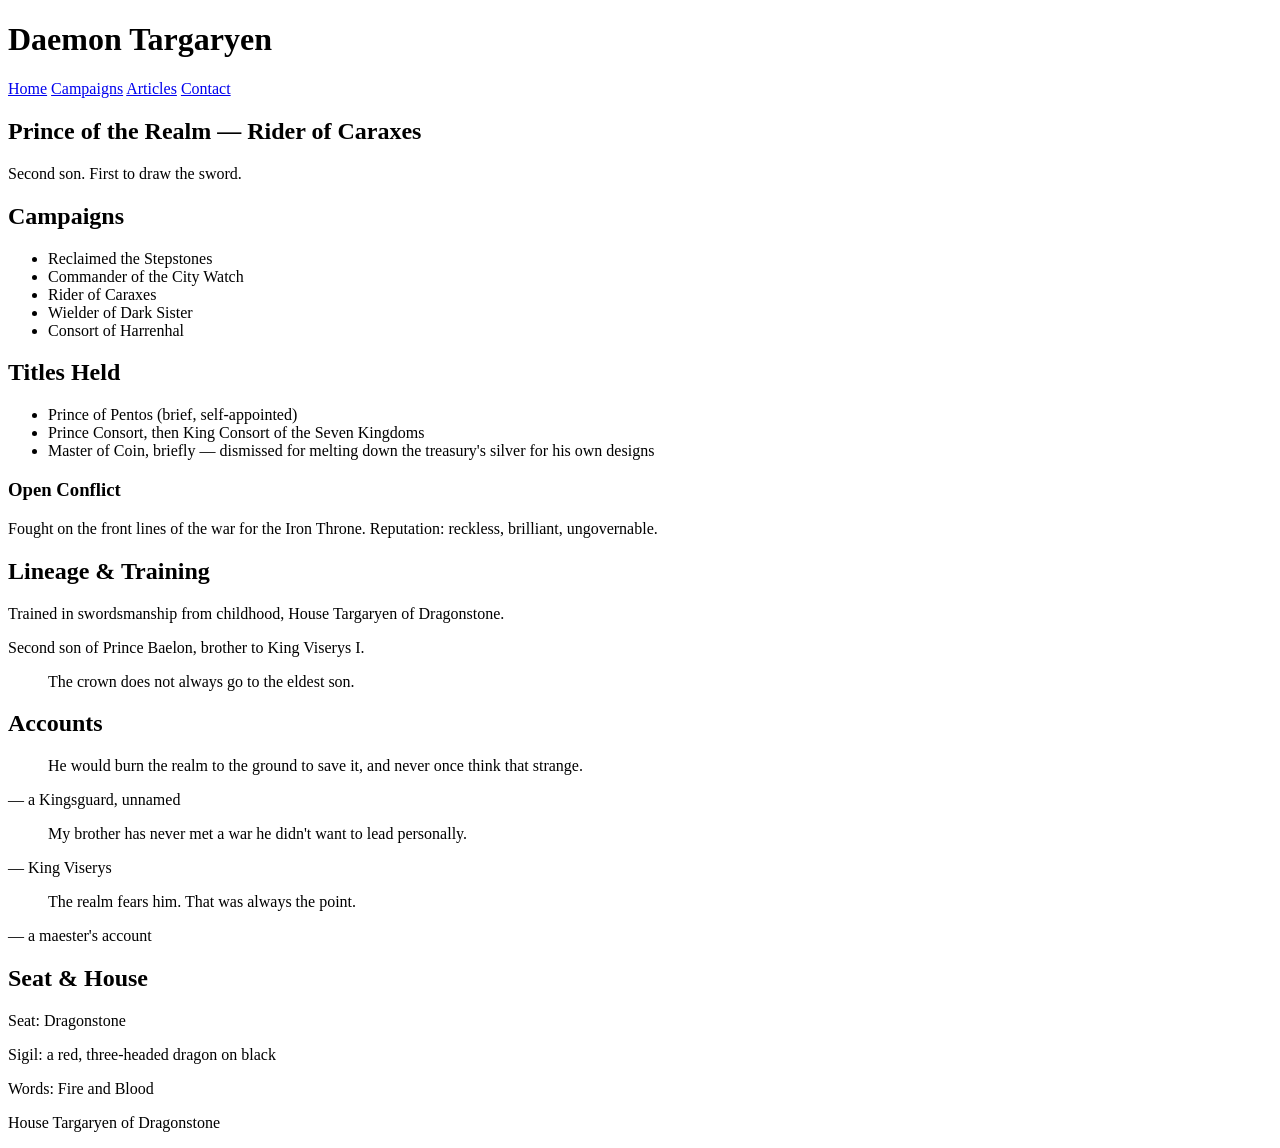
<file: Basic HTML website/index.html>
<!doctype html>
<html lang="en">
  <head>
    <meta charset="UTF-8" />
    <meta name="viewport" content="width=device-width, initial-scale=1.0" />
    <title>Daemon Targaryen — Prince of the Realm</title>
    <meta
      name="description"
      content="Daemon Targaryen, Rider of Caraxes and Prince of the Realm. Campaigns, titles held, lineage, and seat of Dragonstone."
    />
  </head>
  <body>
    <header>
      <h1>Daemon Targaryen</h1>
      <nav>
        <a href="index.html" target="_blank">Home</a>
        <a href="campaigns.html" target="_blank">Campaigns</a>
        <a href="articles.html" target="_blank">Articles</a>
        <a href="contact.html" target="_blank">Contact</a>
      </nav>
    </header>
    <section id="hero">
      <h1>Prince of the Realm — Rider of Caraxes</h1>
      <p>Second son. First to draw the sword.</p>
    </section>
    <section id="campaigns">
      <h2>Campaigns</h2>
      <ul id="achievements">
        <li>Reclaimed the Stepstones</li>
        <li>Commander of the City Watch</li>
        <li>Rider of Caraxes</li>
        <li>Wielder of Dark Sister</li>
        <li>Consort of Harrenhal</li>
      </ul>
    </section>
    <section id="titles">
      <h2>Titles Held</h2>
      <ul>
        <li>Prince of Pentos (brief, self-appointed)</li>
        <li>Prince Consort, then King Consort of the Seven Kingdoms</li>
        <li>
          Master of Coin, briefly — dismissed for melting down the treasury's
          silver for his own designs
        </li>
      </ul>

      <h3>Open Conflict</h3>
      <p>
        Fought on the front lines of the war for the Iron Throne. Reputation:
        reckless, brilliant, ungovernable.
      </p>
    </section>
    <section id="lineage">
      <h2>Lineage & Training</h2>
      <p>
        Trained in swordsmanship from childhood, House Targaryen of Dragonstone.
      </p>
      <p>Second son of Prince Baelon, brother to King Viserys I.</p>
      <blockquote>
        <p>The crown does not always go to the eldest son.</p>
      </blockquote>
    </section>
    <section id="testimonials">
      <h2>Accounts</h2>

      <article>
        <blockquote>
          <p>
            He would burn the realm to the ground to save it, and never once
            think that strange.
          </p>
        </blockquote>
        <p>— a Kingsguard, unnamed</p>
      </article>

      <article>
        <blockquote>
          <p>
            My brother has never met a war he didn't want to lead personally.
          </p>
        </blockquote>
        <p>— King Viserys</p>
      </article>

      <article>
        <blockquote>
          <p>The realm fears him. That was always the point.</p>
        </blockquote>
        <p>— a maester's account</p>
      </article>
    </section>
      <aside id="house">
      <h2>Seat & House</h2>
      <p>Seat: Dragonstone</p>
      <p>Sigil: a red, three-headed dragon on black</p>
      <p>Words: Fire and Blood</p>
    </aside>

  </main>

  <footer>
    <p>House Targaryen of Dragonstone</p>
  </footer>
  </body>
</html>
</file>
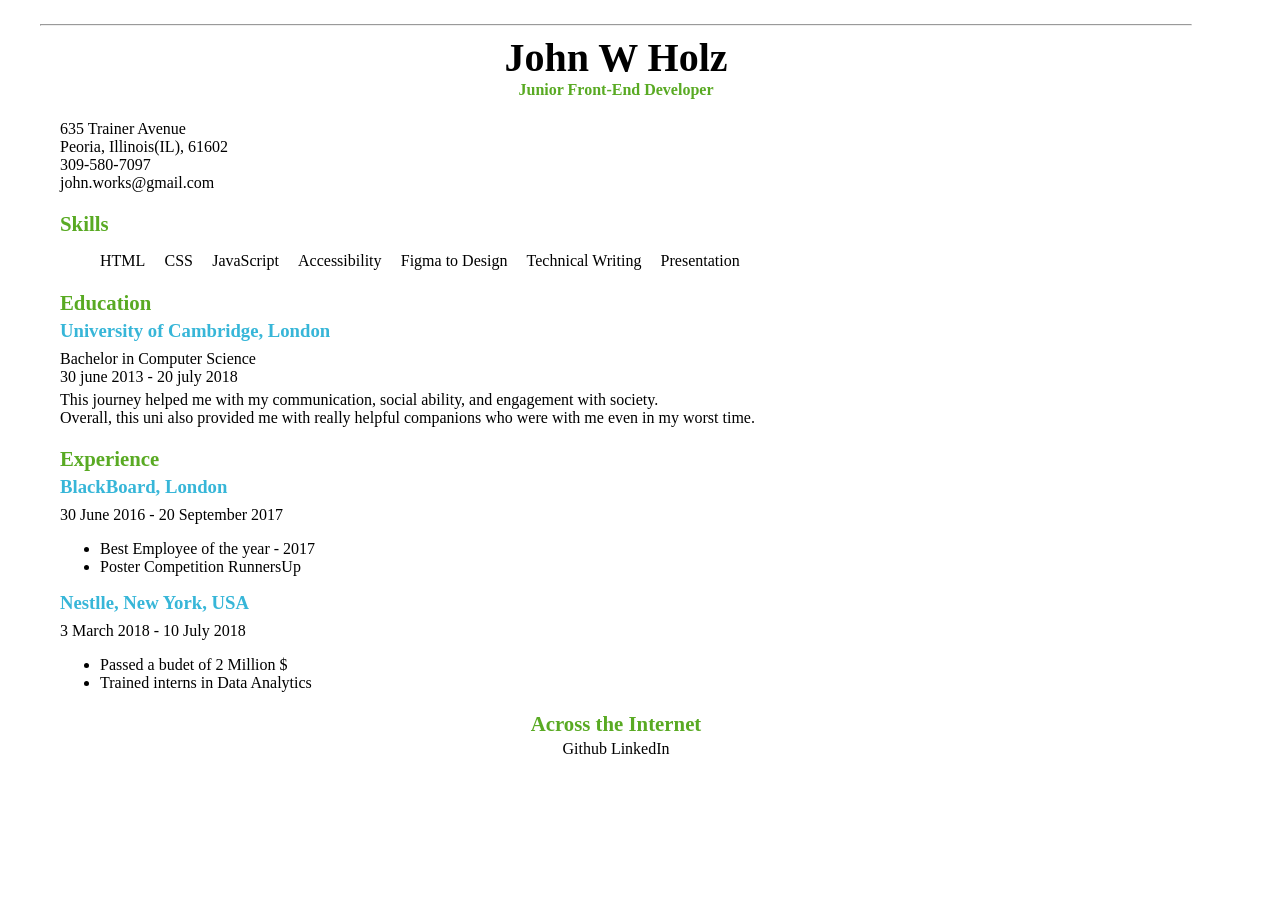
<file: Single-Page-CV/index.html>
<!doctype html>
<html lang="en">
  <head>
    <meta charset="UTF-8" />
    <meta name="viewport" content="width=device-width, initial-scale=1.0" />
    <meta
      name="Description"
      content="CV of John W Holz, Junior Front-End Developer"
    />
    <meta name="author" content="Israq Aman" />
    <meta property="og:title" content="CV of John W Holz" />
    <meta property="og:description" content="Junior Front-End Developer" />
    <meta property="og:type" content="website" />
    <title>CV</title>
    <link rel="stylesheet" href="style.css" />
    <link rel="icon" type="image/png" href="favicon_io/favicon-16x16.png" />
  </head>
  <body>
    <hr />
    <header class="hero">
      <h1>John W Holz</h1>
      <h4>Junior Front-End Developer</h4>
    </header>
    <section id="contact">
      <span>635 Trainer Avenue</span>
      <br />
      <span>Peoria, Illinois(IL), 61602</span>
      <br />
      <span>309-580-7097</span>
      <br />
      <span>john.works@gmail.com</span>
      <br />
    </section>
    <section id="skills">
      <h2>Skills</h2>
      <ul class="skill-list">
        <li>HTML</li>
        <li>CSS</li>
        <li>JavaScript</li>
        <li>Accessibility</li>
        <li>Figma to Design</li>
        <li>Technical Writing</li>
        <li>Presentation</li>
      </ul>
    </section>
    <section id="education">
      <h2>Education</h2>
      <h3>University of Cambridge, London</h3>
      <span>Bachelor in Computer Science</span><br />
      <span>30 june 2013 - 20 july 2018</span>
      <p>
        This journey helped me with my communication, social ability, and
        engagement with society. <br />
        Overall, this uni also provided me with really helpful companions who
        were with me even in my worst time.
      </p>
    </section>
    <section id="experience">
      <h2>Experience</h2>
      <h3>BlackBoard, London</h3>
      <span>30 June 2016 - 20 September 2017</span>
      <ul class="achievements">
        <li>Best Employee of the year - 2017</li>
        <li>Poster Competition RunnersUp</li>
      </ul>
      <h3>Nestlle, New York, USA</h3>
      <span>3 March 2018 - 10 July 2018</span>
      <ul class="achievements">
        <li>Passed a budet of 2 Million $</li>
        <li>Trained interns in Data Analytics</li>
      </ul>
    </section>
    <footer id="links">
      <h2>Across the Internet</h2>
      <a href="github.com">Github</a>
      <a href="google.com">LinkedIn</a>
    </footer>
  </body>
</html>
</file>
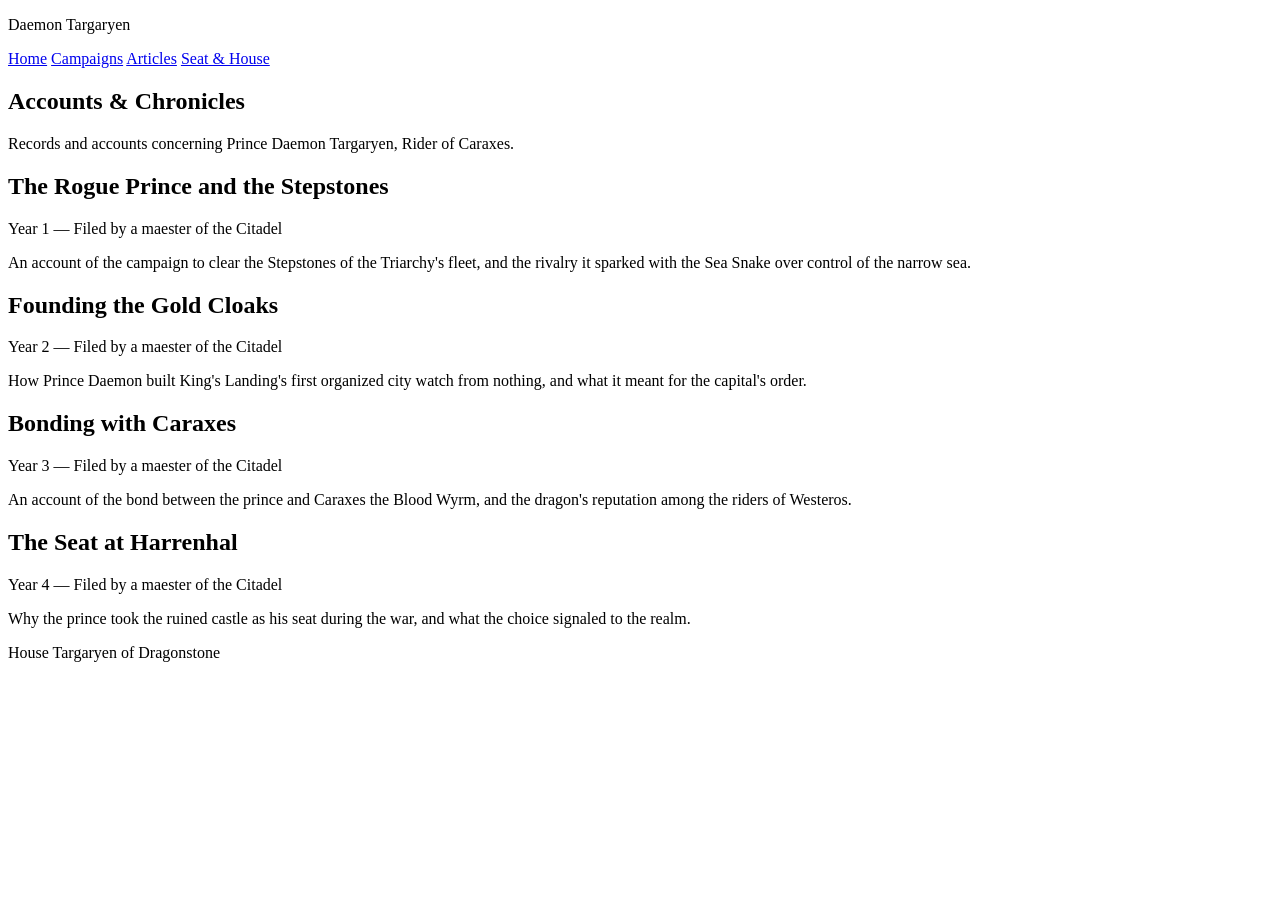
<file: Basic HTML website/articles.html>
<!doctype html>
<html lang="en">
  <head>
    <meta charset="UTF-8" />
    <meta name="viewport" content="width=device-width, initial-scale=1.0" />
    <title>Articles — Daemon Targaryen</title>
    <meta
      name="description"
      content="Accounts, letters, and maester records concerning Prince Daemon Targaryen."
    />
  </head>
  <body>
    <header>
      <p>Daemon Targaryen</p>
      <nav>
        <a href="index.html">Home</a>
        <a href="projects.html">Campaigns</a>
        <a href="articles.html">Articles</a>
        <a href="contact.html">Seat & House</a>
      </nav>
    </header>

    <main>
      <section id="blog-intro">
        <h1>Accounts & Chronicles</h1>
        <p>
          Records and accounts concerning Prince Daemon Targaryen, Rider of
          Caraxes.
        </p>
      </section>

      <section id="posts">
        <article>
          <header>
            <h2>The Rogue Prince and the Stepstones</h2>
            <p>
              <time datetime="0001-01-01">Year 1</time> — Filed by a maester of
              the Citadel
            </p>
          </header>
          <p>
            An account of the campaign to clear the Stepstones of the Triarchy's
            fleet, and the rivalry it sparked with the Sea Snake over control of
            the narrow sea.
          </p>
        </article>

        <article>
          <header>
            <h2>Founding the Gold Cloaks</h2>
            <p>
              <time datetime="0002-01-01">Year 2</time> — Filed by a maester of
              the Citadel
            </p>
          </header>
          <p>
            How Prince Daemon built King's Landing's first organized city watch
            from nothing, and what it meant for the capital's order.
          </p>
        </article>

        <article>
          <header>
            <h2>Bonding with Caraxes</h2>
            <p>
              <time datetime="0003-01-01">Year 3</time> — Filed by a maester of
              the Citadel
            </p>
          </header>
          <p>
            An account of the bond between the prince and Caraxes the Blood
            Wyrm, and the dragon's reputation among the riders of Westeros.
          </p>
        </article>

        <article>
          <header>
            <h2>The Seat at Harrenhal</h2>
            <p>
              <time datetime="0004-01-01">Year 4</time> — Filed by a maester of
              the Citadel
            </p>
          </header>
          <p>
            Why the prince took the ruined castle as his seat during the war,
            and what the choice signaled to the realm.
          </p>
        </article>
      </section>
    </main>

    <footer>
      <p>House Targaryen of Dragonstone</p>
    </footer>
  </body>
</html>
</file>
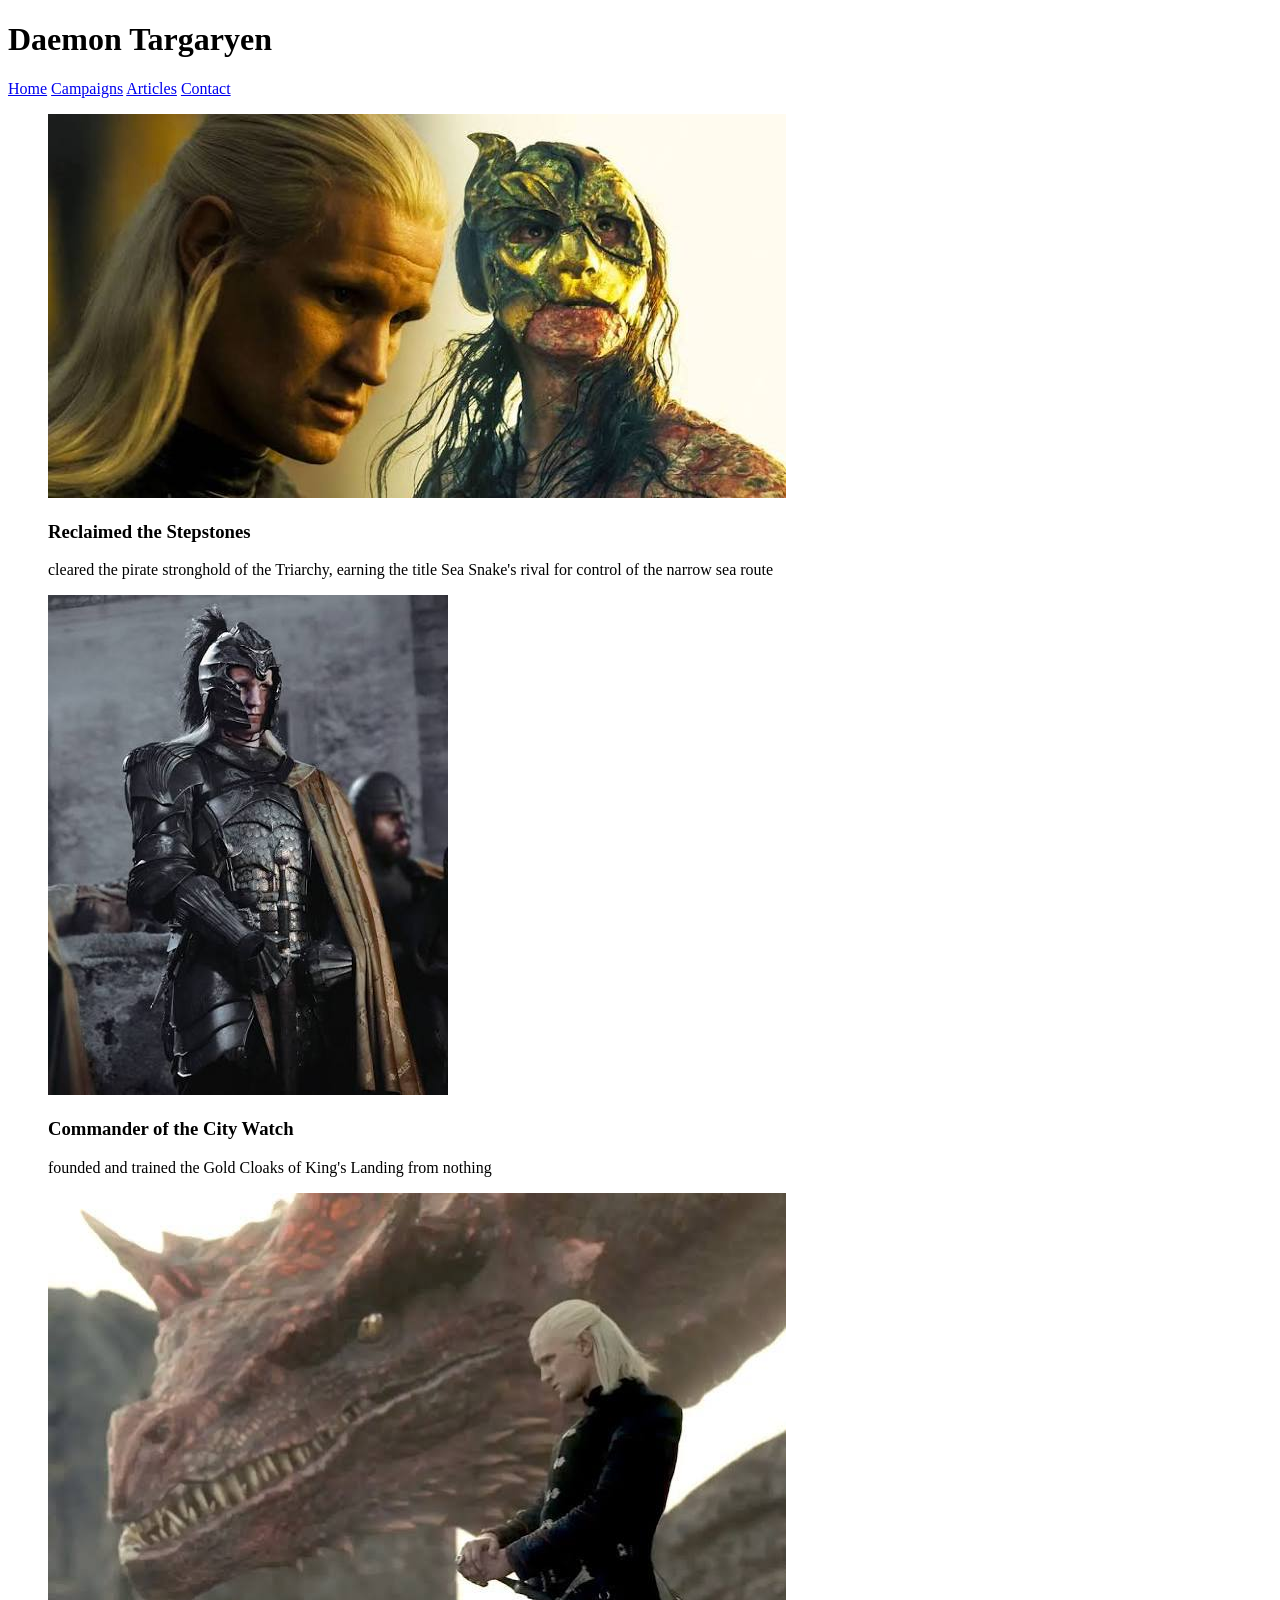
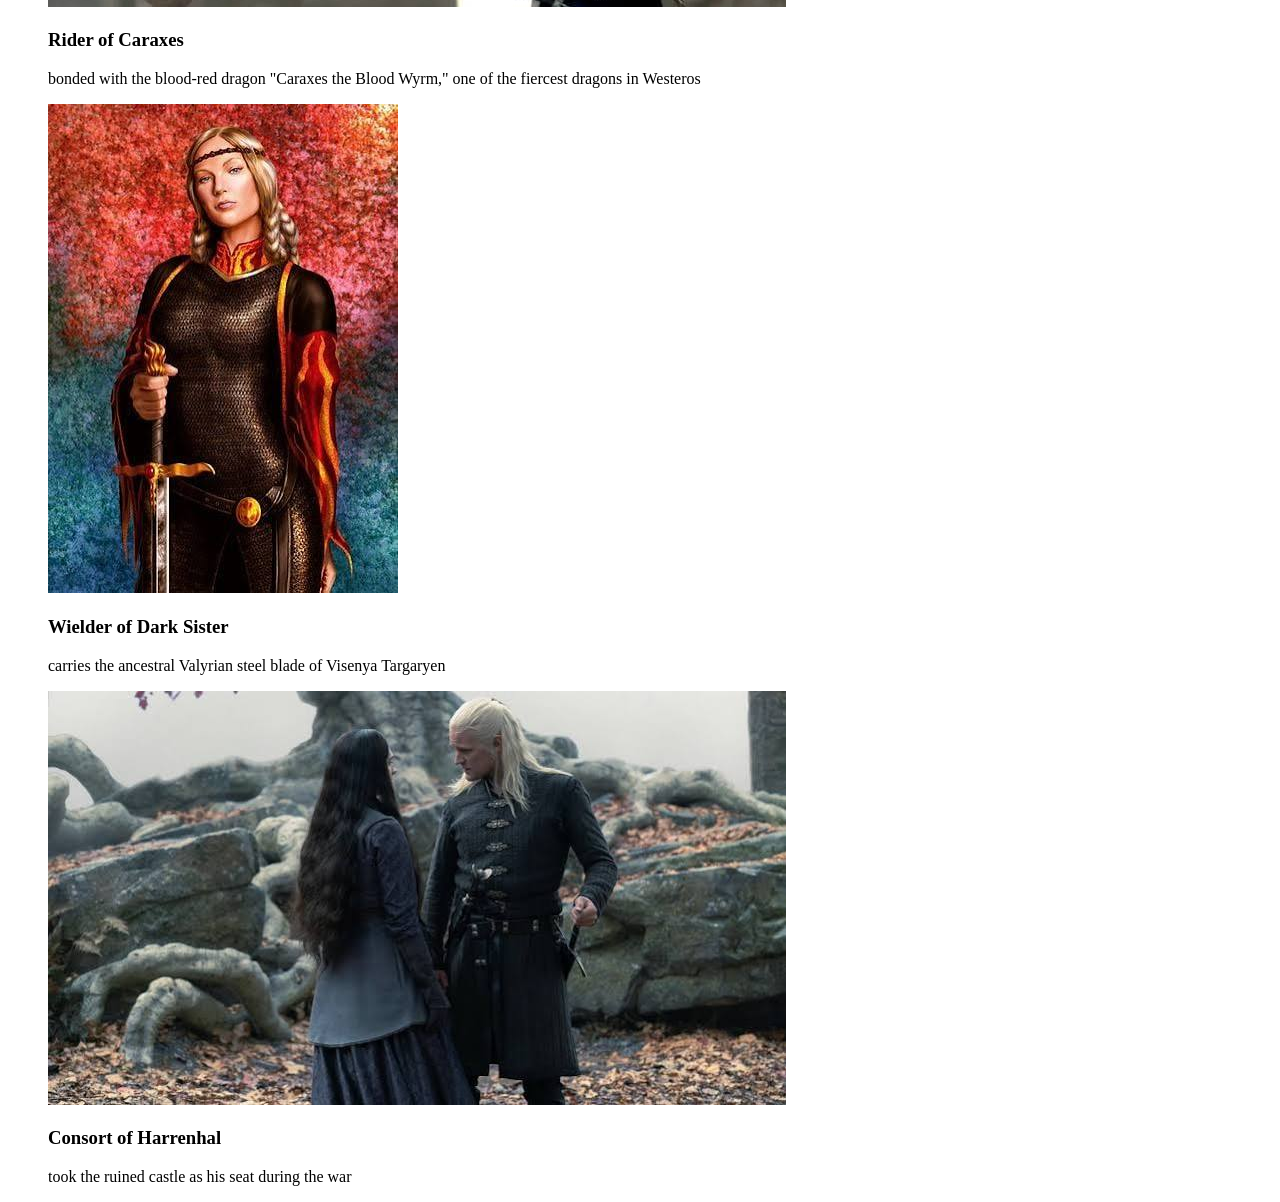
<file: Basic HTML website/campaigns.html>
<!doctype html>
<html lang="en">
  <head>
    <meta charset="UTF-8" />
    <meta name="viewport" content="width=device-width, initial-scale=1.0" />
    <title>Campaigns - Daemon Targaryen</title>
    <meta
      name="description"
      content="A visual catalogue of Daemon Targaryen's campaigns and achievements, from the Stepstones to the founding of the City Watch."
    />
  </head>
  <body>
    <header>
      <h1>Daemon Targaryen</h1>
      <nav>
        <a href="index.html" target="_blank">Home</a>
        <a href="campaigns.html" target="_blank">Campaigns</a>
        <a href="articles.html" target="_blank">Articles</a>
        <a href="contact.html" target="_blank">Contact</a>
      </nav>
    </header>
    <section id="catalogue">
      <figure>
        <img src="assets/stepstones.jfif" alt="Stepstones" />
        <figcaption>
          <h3>Reclaimed the Stepstones</h3>
          <p>
            cleared the pirate stronghold of the Triarchy, earning the title Sea
            Snake's rival for control of the narrow sea route
          </p>
        </figcaption>
      </figure>
      <figure>
        <img src="assets/commander of city watch.jfif" alt="CIty Watch" />
        <figcaption>
          <h3>Commander of the City Watch</h3>
          <p>
            founded and trained the Gold Cloaks of King's Landing from nothing
          </p>
        </figcaption>
      </figure>
      <figure>
        <img src="assets/caraxes.jfif" alt="Caraxes" />
        <figcaption>
          <h3>Rider of Caraxes</h3>
          <p>
            bonded with the blood-red dragon "Caraxes the Blood Wyrm," one of
            the fiercest dragons in Westeros
          </p>
        </figcaption>
      </figure>
      <figure>
        <img src="assets/dark sister.jfif" alt="Dark Sister" />
        <figcaption>
          <h3>Wielder of Dark Sister</h3>
          <p>carries the ancestral Valyrian steel blade of Visenya Targaryen</p>
        </figcaption>
      </figure>
      <figure>
        <img src="assets/harrenhall.jfif" alt="Harrenhall" />
        <figcaption>
          <h3>Consort of Harrenhal</h3>
          <p>took the ruined castle as his seat during the war</p>
        </figcaption>
      </figure>
    </section>
  </body>
</html>
</file>
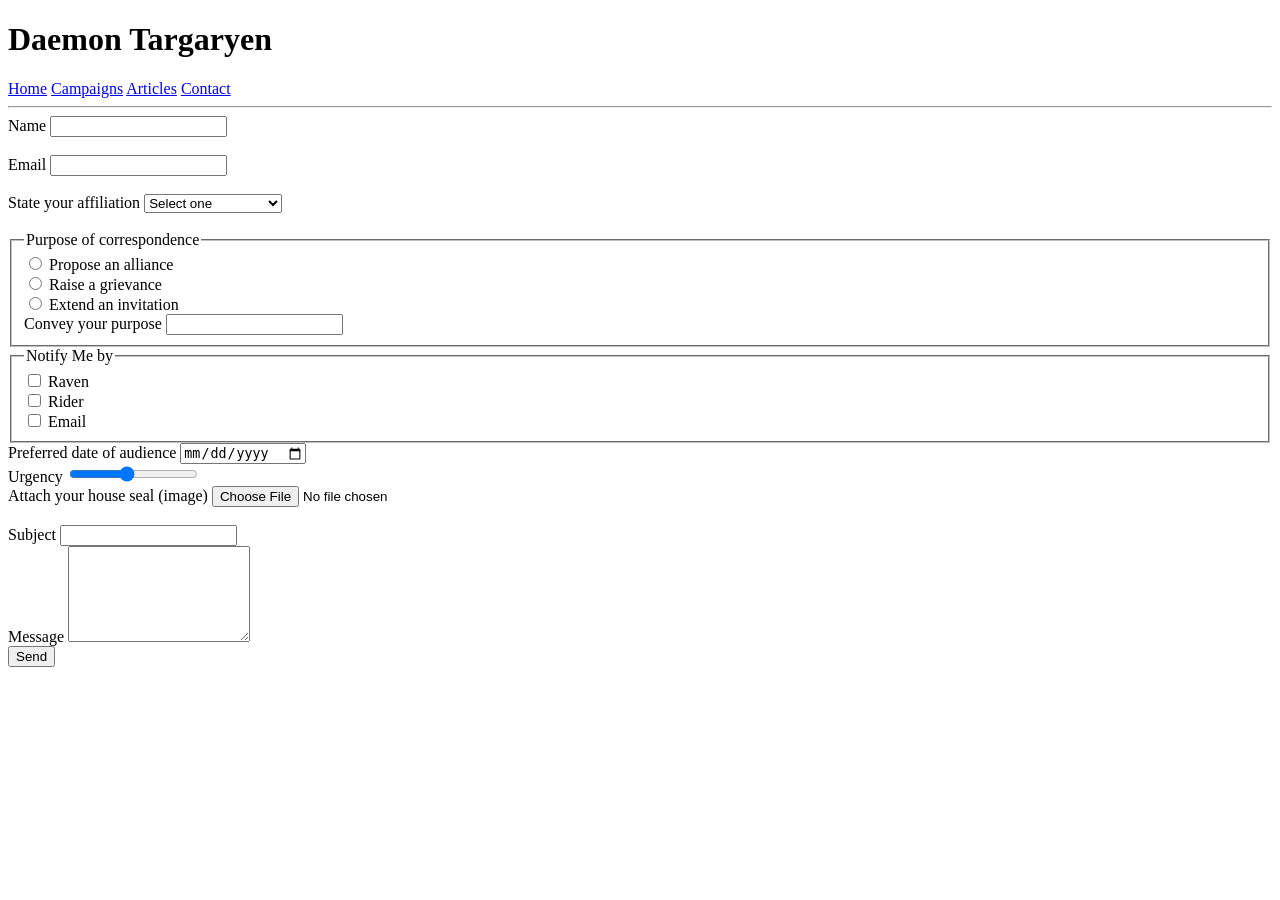
<file: Basic HTML website/contact.html>
<!doctype html>
<html lang="en">
  <head>
    <meta charset="UTF-8" />
    <meta name="viewport" content="width=device-width, initial-scale=1.0" />
    <title>Contact - Daemon Targaryen</title>
  </head>
  <body>
    <header>
      <h1>Daemon Targaryen</h1>
      <nav>
        <a href="index.html" target="_blank">Home</a>
        <a href="campaigns.html" target="_blank">Campaigns</a>
        <a href="articles.html" target="_blank">Articles</a>
        <a href="contact.html" target="_blank">Contact</a>
      </nav>
    </header>
    <hr />
    <section id="contact-form">
      <form action="#" method="post">
        <div>
          <label for="name">Name</label>
          <input type="text" name="name" id="name" />
        </div>
        <br />
        <div>
          <label for="Email">Email</label>
          <input type="text" name="Email" id="Email" />
        </div>
        <br />
        <div>
          <label for="affiliation">State your affiliation</label>
            <select name="affiliation" id="affiliation">
              <option value="">Select one</option>
              <option value="house">A Great House</option>
              <option value="citadel">The Citadel</option>
              <option value="kingsguard">Kingsguard / Watch</option>
              <option value="smallfolk">Smallfolk</option>
              <option value="other">Other</option>
            </select>
          </label>
        </div> <br>
        <fieldset id="purpose">
            <legend>Purpose of correspondence</legend>
             <div>
                <input type="radio" name="purpose" id="purpose-alliance" value="alliance">
                <label for="purpose-alliance">Propose an alliance</label>
            </div>
             <div>
                <input type="radio" name="purpose" id="purpose-grievance" value="grievance">
                <label for="purpose-grievance">Raise a grievance</label>
            </div>
             <div>
                <input type="radio" name="purpose" id="purpose-invitation" value="invitation">
                <label for="purpose-invitation">Extend an invitation</label>
            </div>
            <div>
                <label for="message">Convey your purpose</label>
                <input type="text" name="message" id="message">
            </div>
        </fieldset>
        <fieldset>
            <legend>Notify Me by</legend>
            <div>
                <input type="checkbox" name="notify" id="notify-raven" value="raven">
                <label for="notify-raven">Raven</label>
            </div>
            <div>
                <input type="checkbox" name="notify" id="notify-rider" value="rider">
                <label for="notify-rider">Rider</label>
            </div>
            <div>
                <input type="checkbox" name="notify" id="notify-email" value="email">
                <label for="notify-email">Email</label>
            </div>
        </fieldset>
            <div>
                <label for="preferred-date">Preferred date of audience</label>
                <input type="date" id="preferred-date" name="preferred-date">
            </div>
            <div>
                <label for="urgency">Urgency</label>
                <input type="range" id="urgency" name="urgency" min="1" max="10" value="5">
            </div>
            <div>
                <label for="seal">Attach your house seal (image)</label>
                <input type="file" id="seal" name="seal" accept="image/*"> 
            </div><br>
            <div>
                <label for="subject">Subject</label>
                <input type="text" id="subject" name="subject">
            </div>
            <div>
                <label for="message">Message</label>
                <textarea id="message" name="message" rows="6" required></textarea>
             </div>

             <button type="submit">Send</button>
    </form>
    </section>
  </body>
</html>
</file>
<file: Single-Page-CV/style.css>
body {
    margin: 1.5em;
    padding: 1em;
    margin-top: 0;
    width: 90%;
}
/* Header */
header {
    text-align: center;
    width: 100%;
}
header h1 {
    margin-bottom: 0;
    margin-top: 0;
    font-size: 2.5em;
}
header h4 {
    margin-top: 0;
    color: rgb(89, 170, 35);
}
/* Section */
section {
    margin: 20px;
    padding: 0;
}
section h2 {
    color:  rgb(89, 170, 35);
    font-size: 1.3em;
    margin: 0;
}
/* Skills */
#skills {
    display: flex;
    flex-direction: column;
    margin-bottom: 0;
}
#skills ul {
    list-style: none;
    display: flex;
    flex-direction: wrap;
    gap: 1.2em;
}
/* Education */
#education {
    margin-top: 5px;
}
#education h3{
    color: rgb(55, 182, 216);
    margin-top: 5px;
    margin-bottom: 8px;
}
#education p{
    margin: 5px 0;
}
/* Experience */
#experience h3 {
    color: rgb(55, 182, 216);
    margin-top: 5px;
    margin-bottom: 8px;
}
/* footer */
footer {
    text-align: center;
}
footer a {
    text-decoration: none;
    color: black;
}
footer h2 {
    color:  rgb(89, 170, 35);
    font-size: 1.3em;
    margin-bottom: 0.2em;
}
</file>
